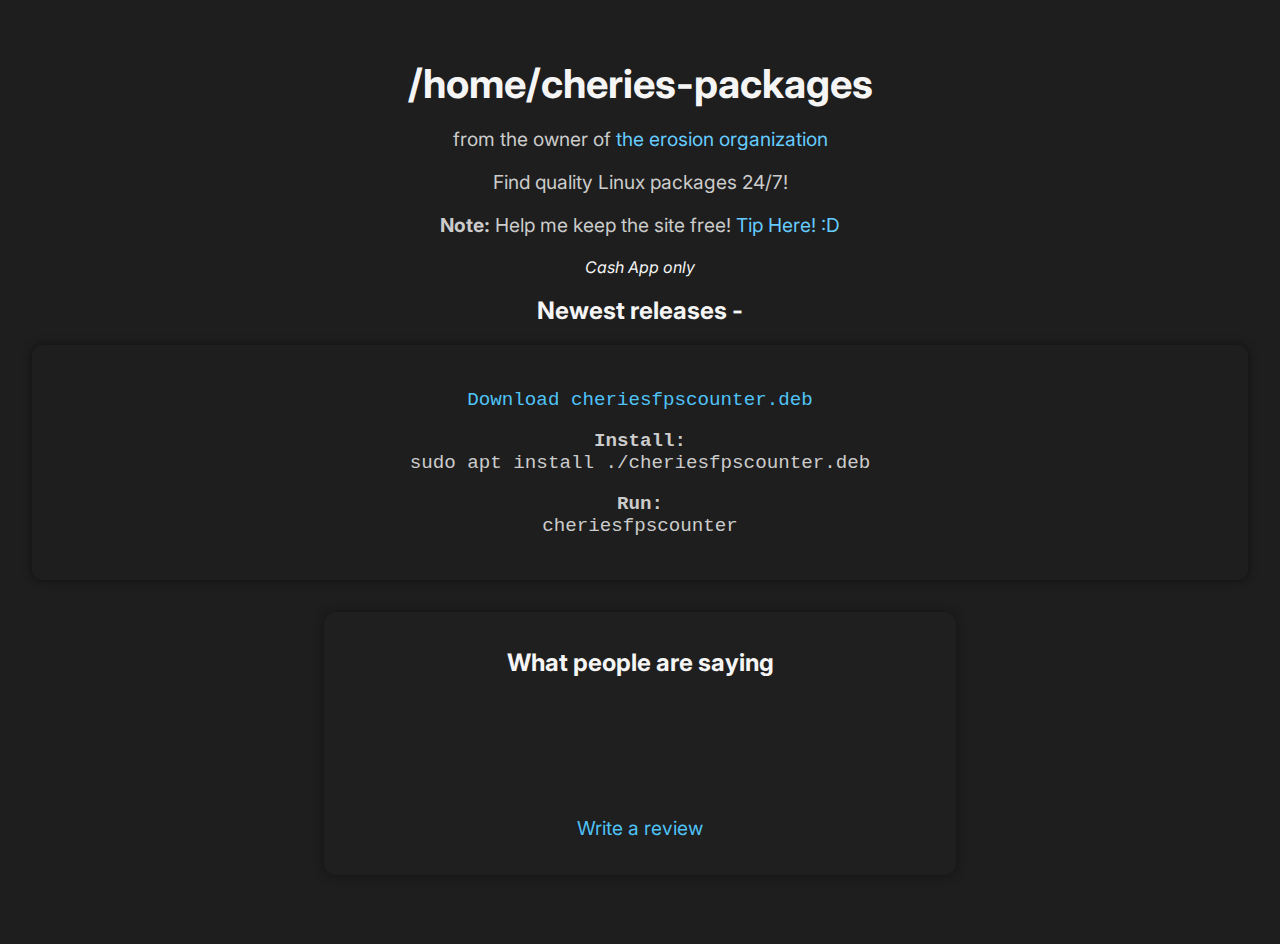
<file: cheriespackages/index.html>
<!DOCTYPE html>
<html lang="en">
<head>
  <meta charset="UTF-8">
  <title>cheries-packages</title>
  <link href="https://fonts.googleapis.com/css2?family=Inter:wght@400;700&display=swap" rel="stylesheet">
  <style>
    body {
      font-family: 'Inter', sans-serif;
      background-color: #1e1e1e;
      color: #f5f5f5;
      margin: 0;
      padding: 2rem;
      text-align: center;
    }
    h1 {
      font-size: 2.5rem;
      margin-bottom: 0.5rem;
    }
    p {
      font-size: 1.2rem;
      color: #ccc;
    }
    a {
      color: #66ccff;
      text-decoration: none;
    }
    a:hover {
      text-decoration: underline;
    }
    .package-container {
      background-color: #1e1e1e;
      color: #f1f1f1;
      padding: 1.5rem;
      margin: 1rem 0;
      border-radius: 10px;
      box-shadow: 0 0 10px rgba(0,0,0,0.5);
      font-family: monospace;
    }
    .package-container a {
      color: #4fc3f7;
    }

    .review-section {
      max-width: 600px;
      margin: 2rem auto;
      padding: 1rem;
      background-color: #1f1f1f;
      border-radius: 12px;
      box-shadow: 0 0 12px rgba(0, 0, 0, 0.4);
    }

    .review-carousel {
      position: relative;
      height: 100px;
      overflow: hidden;
      margin-bottom: 1rem;
    }

    .review-slide {
      opacity: 0;
      transition: opacity 0.5s ease-in-out;
      position: absolute;
      top: 0;
      left: 0;
      width: 100%;
    }

    .review-slide.active {
      opacity: 1;
      position: relative;
    }

    .star {
      color: gold;
      margin-left: 5px;
    }

    #toggle-review-form {
      color: #4fc3f7;
      text-decoration: none;
    }

    #toggle-review-form:hover {
      text-decoration: underline;
    }

    #review-form-container {
      margin-top: 1rem;
    }

    iframe {
      width: 100%;
      max-width: 600px;
      height: 500px;
      border: none;
      border-radius: 12px;
    }
  </style>
</head>
<body>

  <h1>/home/cheries-packages</h1>
  <p>from the owner of <a href="https://er0sion.org/">the erosion organization</a></p>
  <p>Find quality Linux packages 24/7!</p>
  <p><strong>Note:</strong> Help me keep the site free! <a href="https://cash.app/$relaxmaxie">Tip Here! :D</a></p>
  <em>Cash App only</em>

  <h2>Newest releases -</h2>
  <div class="package-container">
    <p><a href="public/packages/cheriesfpscounter.deb">Download cheriesfpscounter.deb</a></p>
    <p><strong>Install:</strong><br>sudo apt install ./cheriesfpscounter.deb</p>
    <p><strong>Run:</strong><br>cheriesfpscounter</p>
  </div>

  <div class="review-section">
    <h2>What people are saying</h2>
    <div class="review-carousel" id="review-carousel"></div>
    <p><a href="#" id="toggle-review-form">Write a review</a></p>
    <div id="review-form-container" style="display: none;">
      <iframe src="https://docs.google.com/forms/d/e/1FAIpQLScaZFcV58GwuAa-UKC0sPr5b7C8mCCxtxzNnoRzid-Vy6Bthw/viewform?usp=header" loading="lazy">Loading…</iframe>
    </div>
  </div>

  <script>
    const csvUrl = "https://docs.google.com/spreadsheets/d/e/2PACX-1vSL4-_MqMykY98OOMEnold3X38601UMEk0lI6TTwldvzTlVbHQC-vgqqykjHoCIGHKnq3rWOnPoAzn8/pub?output=csv";
    const carousel = document.getElementById("review-carousel");

    async function loadReviews() {
      const res = await fetch(csvUrl);
      const data = await res.text();
      const rows = data.trim().split("\n").slice(1); // skip header

      const reviews = rows.map(row => {
        const [timestamp, name, message, rating] = row.split(",");
        return { name, message, rating };
      }).reverse(); // show newest first

      for (const review of reviews) {
        const div = document.createElement("div");
        div.className = "review-slide";
        div.innerHTML = `<strong>${review.name}:</strong> ${review.message}<span class="star"> ${"★".repeat(review.rating || 0)}</span>`;
        carousel.appendChild(div);
      }

      // rotate reviews
      const slides = document.querySelectorAll(".review-slide");
      let index = 0;
      function showSlide() {
        slides.forEach((s, i) => s.classList.toggle("active", i === index));
        index = (index + 1) % slides.length;
      }
      showSlide();
      setInterval(showSlide, 4000);
    }

    loadReviews();

    document.getElementById("toggle-review-form").addEventListener("click", e => {
      e.preventDefault();
      const form = document.getElementById("review-form-container");
      form.style.display = form.style.display === "none" ? "block" : "none";
    });
  </script>

</body>
</html>
</file>
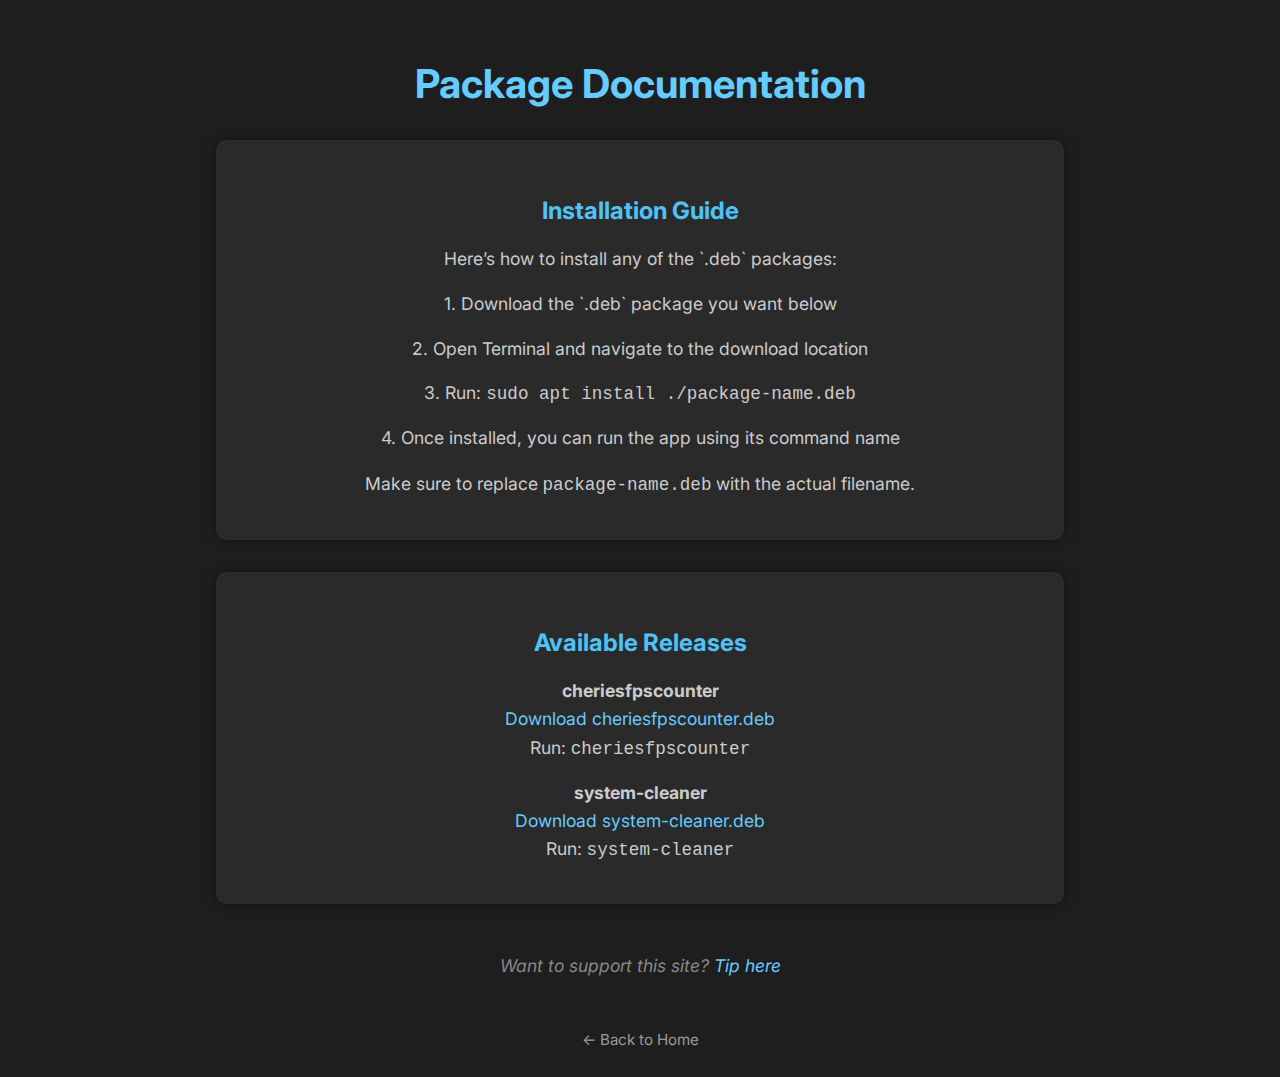
<file: cheriespackages/docs.html>
<!DOCTYPE html>
<html lang="en">
<head>
  <meta charset="UTF-8">
  <title>Cherie's Docs & Releases</title>
  <link href="https://fonts.googleapis.com/css2?family=Inter:wght@400;700&display=swap" rel="stylesheet">
  <style>
    body {
      background-color: #1e1e1e;
      color: #f5f5f5;
      font-family: 'Inter', sans-serif;
      margin: 0;
      padding: 2rem;
      text-align: center;
    }

    h1 {
      font-size: 2.5rem;
      margin-bottom: 1rem;
      color: #66ccff;
    }

    h2 {
      color: #4fc3f7;
      margin-top: 2rem;
    }

    p, li {
      color: #ccc;
      font-size: 1.1rem;
      line-height: 1.6;
    }

    .section {
      background-color: #2a2a2a;
      padding: 1.5rem;
      border-radius: 10px;
      margin: 2rem auto;
      max-width: 800px;
      box-shadow: 0 0 12px rgba(0,0,0,0.4);
    }

    a {
      color: #66ccff;
      text-decoration: none;
    }

    a:hover {
      text-decoration: underline;
    }

    .back-link {
      margin-top: 2rem;
      display: inline-block;
      color: #999;
      font-size: 0.95rem;
    }

    ul {
      list-style-type: none;
      padding: 0;
    }

    li {
      margin-bottom: 1rem;
    }

    .tip {
      margin-top: 3rem;
      font-style: italic;
      color: #888;
    }
  </style>
</head>
<body>

  <h1>Package Documentation</h1>

  <div class="section">
    <h2>Installation Guide</h2>
    <p>Here’s how to install any of the `.deb` packages:</p>
    <ul>
      <li>1. Download the `.deb` package you want below</li>
      <li>2. Open Terminal and navigate to the download location</li>
      <li>3. Run: <code>sudo apt install ./package-name.deb</code></li>
      <li>4. Once installed, you can run the app using its command name</li>
    </ul>
    <p>Make sure to replace <code>package-name.deb</code> with the actual filename.</p>
  </div>

  <div class="section">
    <h2>Available Releases</h2>
    <ul>
      <li>
        <strong>cheriesfpscounter</strong><br>
        <a href="public/packages/cheriesfpscounter.deb">Download cheriesfpscounter.deb</a><br>
        Run: <code>cheriesfpscounter</code>
      </li>
      <li>
        <strong>system-cleaner</strong><br>
        <a href="public/packages/system-cleaner.deb">Download system-cleaner.deb</a><br>
        Run: <code>system-cleaner</code>
      </li>
      <!-- Add more releases here -->
    </ul>
  </div>

  <p class="tip">Want to support this site? <a href="https://cash.app/$relaxmaxie">Tip here</a></p>
  <a class="back-link" href="index.html">← Back to Home</a>

</body>
</html>
</file>
